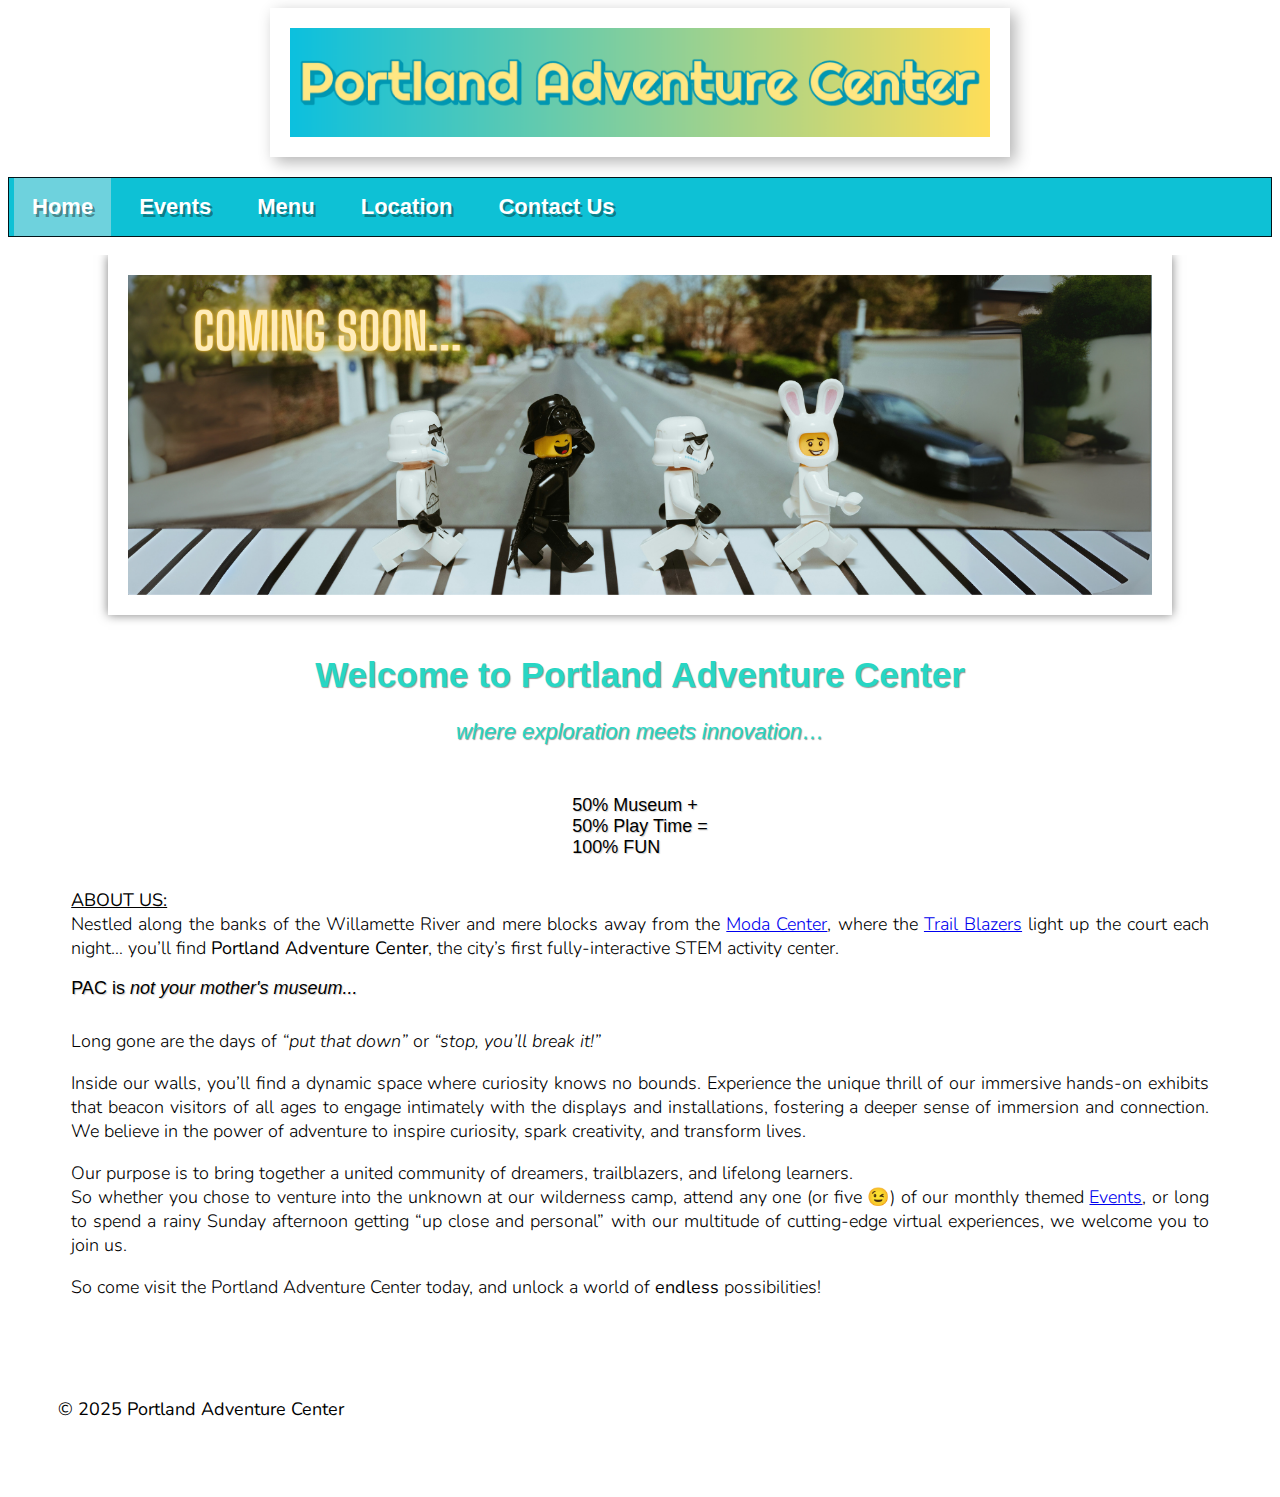
<file: index.html>
<!DOCTYPE html>
<html lang="en">
	<head>
		<meta charset="UTF-8" />
		<meta name="viewport" content="width=device-width, initial-scale=1.0" />
		<meta name="description" content="LEGO Themed Conventions and Events" />
		<meta name="author" content="Jen Planque" />
		<meta
			name="keywords"
			content="Portland events, Portland convention centers, LEGO, LEGO Conventions, LEGO Events"
		/>
		<link rel="preconnect" href="https://fonts.googleapis.com" />
		<link rel="preconnect" href="https://fonts.gstatic.com" crossorigin />
		<link
			href="https://fonts.googleapis.com/css2?family=Barrio&family=Nunito:ital,wght@0,200..1000;1,200..1000&display=swap"
			rel="stylesheet">
		
		<link rel="shortcut icon" href="images/LEGO_favicon.png" type="image/png" />
		<link rel="stylesheet" href="styles/styles.css" />
		<link rel="stylesheet" href="styles/home.css" />
		
		<title>Portland Adventure Center - Home Page</title>
	</head>

	<header>
		<section>
			<div class="logo">
				<img src="images/PAC Logo 2.png" 
				alt="Portland Adventure Center name logo">
			</div>
		</section>	
			<nav
				style="
					position: -webkit-sticky;
					position: sticky;
					top: 0;
					background-color: white;
					z-index: 1000;
				"
			>
				<ul>
					<li><a href="index.html" class="active">Home</a></li>
					<li><a href="events.html">Events</a></li>
					<li><a href="menu.html">Menu</a></li>
					<li><a href="location.html">Location</a></li>
					<li><a href="contact.html">Contact Us</a></li>
				</ul>
			</nav>
			<br />
		</header>

		<body>
		<main>
			<div class="hero-banner">
				<img
					src="images/Coming-Soon-Lego-Banner.png"
					alt="Coming Soon Banner with LEGO Minifigs"
				/>
			</div>

			<h1>Welcome to <strong>Portland Adventure Center</strong></h1>
			<div class="sub">where exploration meets innovation…</div><br>
	
			<section class="slogan">
					<p><strong>50% Museum +<br>50% Play Time =<br>100% FUN</strong></p></section>
					
					<p><strong><u>ABOUT US:</u></strong><br>
						Nestled along the banks of the Willamette River and mere blocks away 
						from the <a href="https://www.rosequarter.com/" target="_blank">Moda Center</a>, 
						where the <a href="https://www.nba.com/blazers/?srsltid=AfmBOop8qqFvglTdiAeW5GBGJvzv7kcz7Mru2mUAidnpYVQLbA0adg0O" 
						target="_blank">Trail Blazers</a> light up the court each night… you’ll 
						find <strong>Portland Adventure Center</strong>, the city’s first 
						fully-interactive STEM activity center.</p>
					
				<section class="slogan2">
					<p><strong>PAC</strong> is <em>not your mother's museum...</em></p>
					</section>
						
					<p>Long gone are the days of <em>“put that down”</em> or <em>“stop, 
							you’ll break it!”</em></p>
						
						<p>Inside our walls, you’ll find a dynamic space where curiosity knows 
							no bounds. Experience the unique thrill of our immersive hands-on 
							exhibits that beacon visitors of all ages to engage intimately with 
							the displays and installations, fostering a deeper sense of immersion 
							and connection. We believe in the power of adventure to inspire 
							curiosity, spark creativity, and transform lives.</p>
					
						<p>Our purpose is to bring together a united community of dreamers, 
						trailblazers, and lifelong learners.<br>So whether you chose to venture 
						into the unknown at our wilderness camp, attend any one (or five 😉) 
						of our monthly themed <a href="events.html">Events</a>, or long to 
						spend a rainy Sunday afternoon getting “up close and personal” with 
						our multitude of cutting-edge virtual experiences, we welcome you to join us.</p>

					<p>So come visit the Portland Adventure Center today, and unlock a 
						world of <strong>endless</strong> possibilities!</p>
			</section>

		</main>
</body>
<section>
<footer>
			<p>&copy; 2025 Portland Adventure Center</p>
		</footer>
</section>
</html>
</file>
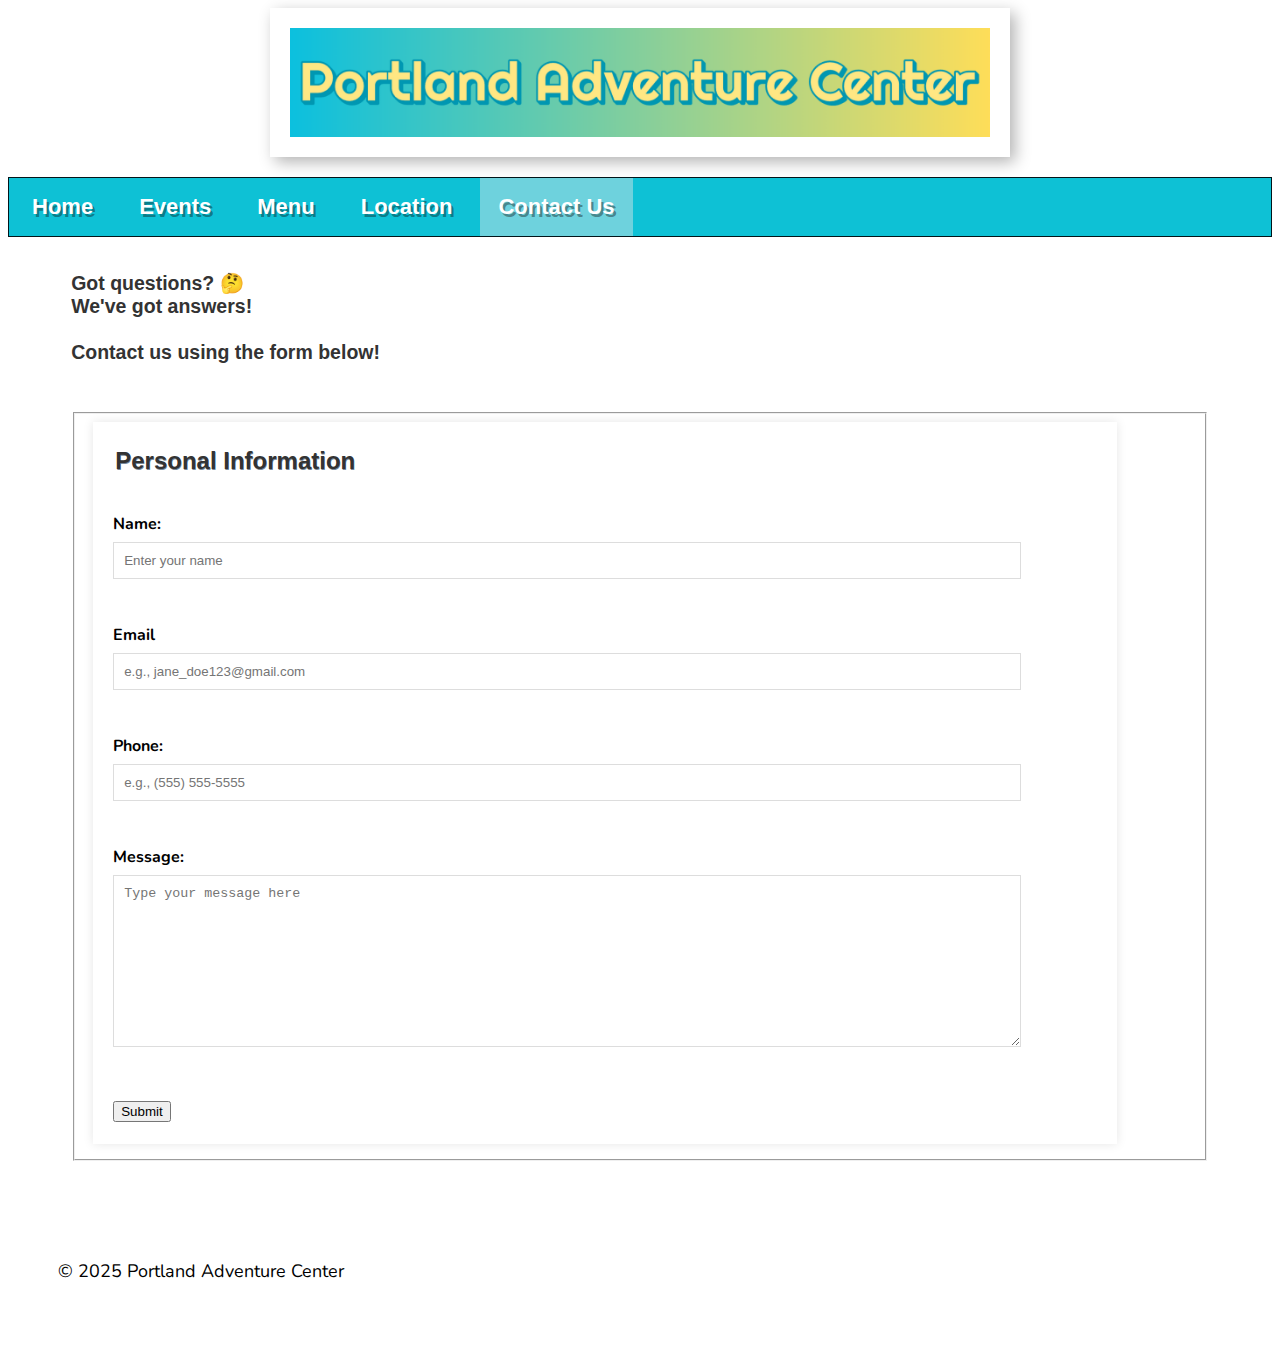
<file: contact.html>
<!DOCTYPE html>
<html lang="en">
	<head>
		<meta charset="UTF-8" />
		<meta name="viewport" content="width=device-width, initial-scale=1.0" />
		<meta name="description" content="LEGO Themed Conventions and Events" />
		<meta name="author" content="Jen Planque" />
		<meta
			name="keywords"
			content="Portland events, Portland convention centers, LEGO, LEGO Conventions, LEGO Events"
		/>
		<link rel="preconnect" href="https://fonts.googleapis.com" />
		<link rel="preconnect" href="https://fonts.gstatic.com" crossorigin />
		<link
			href="https://fonts.googleapis.com/css2?family=Barrio&family=Nunito:ital,wght@0,200..1000;1,200..1000&display=swap"
			rel="stylesheet"
		/>
		<link rel="shortcut icon" href="images/LEGO_favicon.png" type="image/png" />
		<link rel="stylesheet" href="styles/styles.css" />
		<link rel="stylesheet" href="styles/contact.css" />
		<title>Portland Adventure Center - Contact Us</title>
	</head>
	
	<header>
		<section>
			<div class="logo">
				<img src="images/PAC Logo 2.png" 
				alt="Portland Adventure Center name logo">
			</div>
		</section>	
			<nav
				style="
					position: -webkit-sticky;
					position: sticky;
					top: 0;
					background-color: white;
					z-index: 1000;
				"
			>
				<ul>
					<li><a href="index.html">Home</a></li>
					<li><a href="events.html">Events</a></li>
					<li><a href="menu.html">Menu</a></li>
					<li><a href="location.html">Location</a></li>
					<li><a href="contact.html" class="active">Contact Us</a></li>
				</ul>
			</nav>
			<br />
		</header>

		<body>
		<main>
			<section class="contact-us">
				<h2>
					Got questions? 🤔<br>We've got answers!<br><br>
					Contact us using the form below!
				</h2></section>
				<br>
				<fieldset>
					<section class="contact-box">
					<legend><h2>Personal Information</h2></legend>
					<form action="/submit" method="POST">
						<label for="name">Name:</label><br />
						<input
							type="text"
							id="name"
							name="name"
							required
							placeholder="Enter your name"
						/><br />
						<br />

						<label for="email">Email</label><br />
						<input
							type="email"
							id="email"
							name="email"
							required
							placeholder="e.g., jane_doe123@gmail.com"
						/><br />
						<br />

						<label for="phone">Phone:</label><br />
						<input
							type="tel"
							id="phone"
							name="phone"
							required
							placeholder="e.g., (555) 555-5555"
							pattern="\(\d{3}\) \d{3}-\d{4}"
							oninput="this.value = this.value.replace(/[^0-9]/g, '').replace(/(\d{3})(\d{3})(\d{4})/, '($1) $2-$3');"
						/>
						<br /><br />

						<label for="message">Message:</label><br />
						<textarea
							id="message"
							name="message"
							rows="10"
							placeholder="Type your message here"
						></textarea>
						<br /><br />

						<input type="submit" value="Submit" /><br />
					</form></section>
				</fieldset>
			</section>
		</main>

		<footer>
			<p>&copy; 2025 Portland Adventure Center</p>
		</footer>
	</body>
</html>
</file>
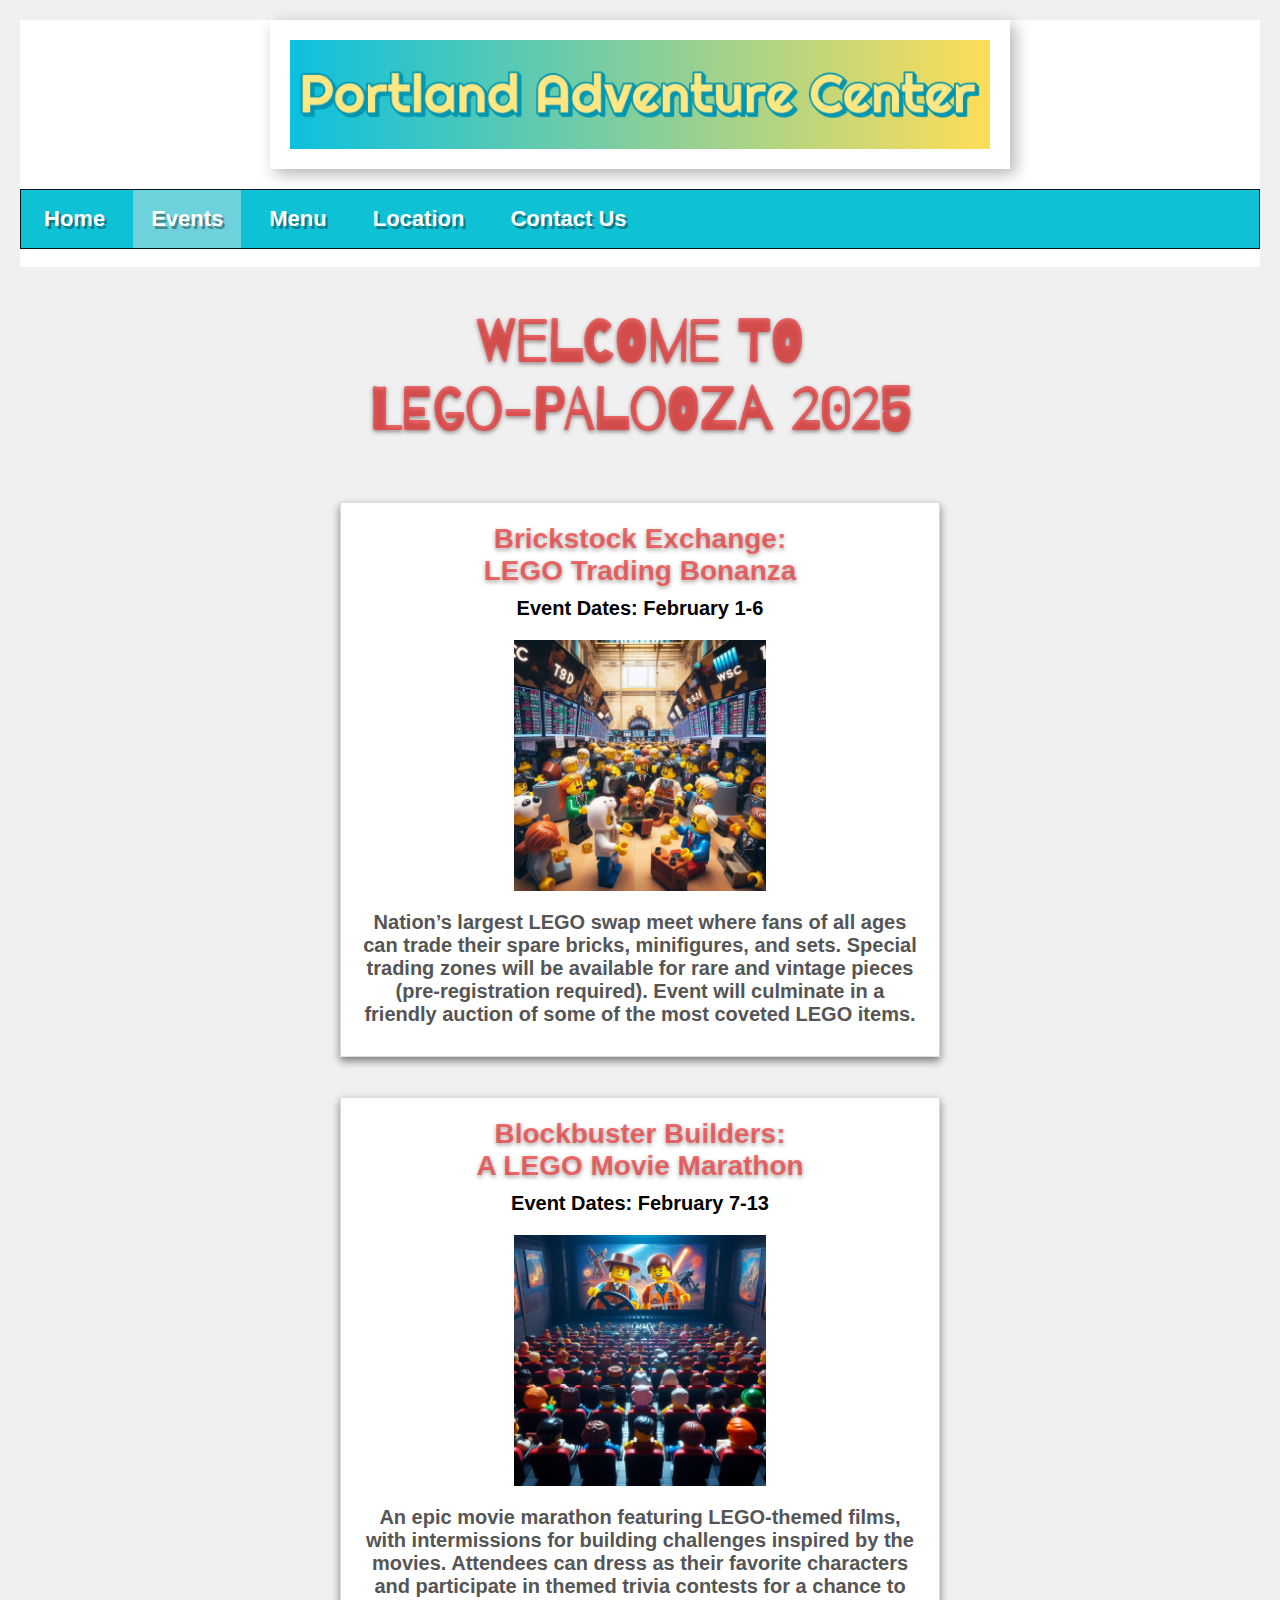
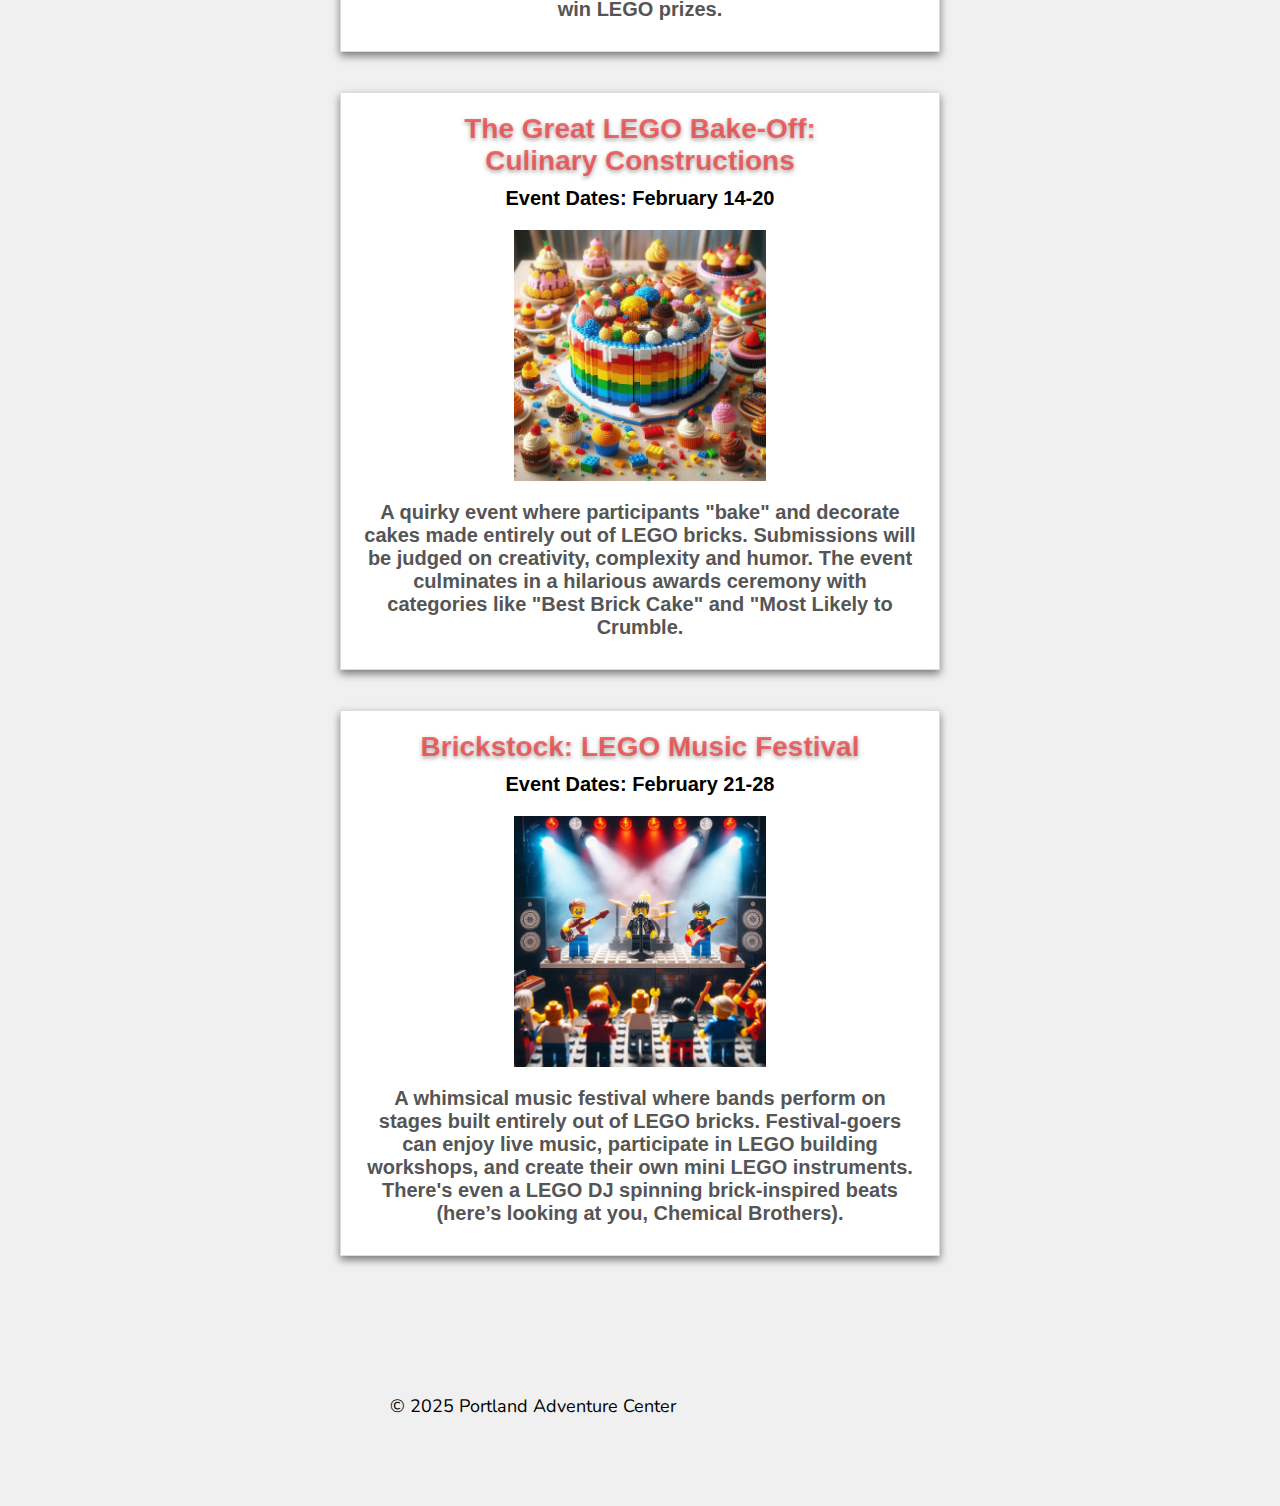
<file: events.html>
<!DOCTYPE html>
<html lang="en">
	<head>
		<meta charset="UTF-8" />
		<meta name="viewport" content="width=device-width, initial-scale=1.0" />
		<meta name="description" content="LEGO Themed Conventions and Events" />
		<meta name="author" content="Jen Planque" />
		<meta
			name="keywords"
			content="Portland events, Portland convention centers, LEGO, LEGO Conventions, LEGO Events"
		/>
		<link rel="preconnect" href="https://fonts.googleapis.com" />
		<link rel="preconnect" href="https://fonts.gstatic.com" crossorigin />
		<link
			href="https://fonts.googleapis.com/css2?family=Barrio&family=Nunito:ital,wght@0,200..1000;1,200..1000&display=swap"
			rel="stylesheet">
		
		<link rel="shortcut icon" href="images/LEGO_favicon.png" type="image/png" />
		<link rel="stylesheet" href="styles/styles.css" />
		<link rel="stylesheet" href="styles/events.css" />
		
		<title>Portland Adventure Center - Home Page</title>
	</head>

	<header>
		<section>
			<div class="logo">
				<img src="images/PAC Logo 2.png" 
				alt="Portland Adventure Center name logo">
			</div>
		</section>	
			<nav
				style="
					position: -webkit-sticky;
					position: sticky;
					top: 0;
					background-color: white;
					z-index: 1000;
				"
			>
				<ul>
					<li><a href="index.html">Home</a></li>
					<li><a href="events.html" class="active">Events</a></li>
					<li><a href="menu.html">Menu</a></li>
					<li><a href="location.html">Location</a></li>
					<li><a href="contact.html">Contact Us</a></li>
				</ul>
			</nav>
			<br />
		</header>

<body>
	<div class="lego-title">
		<h1>Welcome to<br>LEGO-Palooza 2025</h1></div><br>

	<div class="events-container">
        <div class="event">
            <h1>Brickstock Exchange:<br>LEGO Trading Bonanza</h1>
            <p>Event Dates: February 1-6</p>
            <div class="image-placeholder">
                <img src="images/minifigs-trading-floor.JPG" alt="lego minifigs on stock trading floor">
            </div>
						<p class="description">Nation’s largest LEGO swap meet where fans of all ages can trade their spare bricks, minifigures, and sets.  Special trading zones will be available for rare and vintage pieces (pre-registration required).  Event will culminate in a friendly auction of some of the most coveted LEGO items.</p>
        </div>

   

        <div class="events-container">
        <div class="event">
            <h1>Blockbuster Builders:<br>A LEGO Movie Marathon</h1>
            <p>Event Dates: February 7-13</p>
            <div class="image-placeholder">
                <img src="images/minifigs-movie.png" alt="lego minifigs sitting in a crowded movie theater watching a western movie">
            </div>
						<p class="description">An epic movie marathon featuring LEGO-themed films, with intermissions for building challenges inspired by the movies.  Attendees can dress as their favorite characters and participate in themed trivia contests for a chance to win LEGO prizes.</p>
        </div>

        <div class="events-container">
        <div class="event">
            <h1>The Great LEGO Bake-Off:<br>Culinary Constructions</h1>
            <p>Event Dates: February 14-20</p>
            <div class="image-placeholder">
                <img src="images/LEGO_cake_desserts.JPG" alt="colorful cake and desssert made out of legos">
            </div>
						<p class="description">A quirky event where participants "bake" and decorate cakes made entirely out of LEGO bricks. Submissions will be judged on creativity, complexity and humor. The event culminates in a hilarious awards ceremony with categories like "Best Brick Cake" and "Most Likely to Crumble.</p>
        </div>

        <div class="events-container">
        <div class="event">
            <h1>Brickstock: LEGO Music Festival</h1>
            <p>Event Dates: February 21-28</p>
            <div class="image-placeholder">
                <img src="images/minifigs-concert.png" alt="lego minifigs watching a rock concert with flashing lights">
            </div>
						<p class="description">A whimsical music festival where bands perform on stages built entirely out of LEGO bricks. Festival-goers can enjoy live music, participate in LEGO building workshops, and create their own mini LEGO instruments.  There's even a LEGO DJ spinning brick-inspired beats (here’s looking at you, Chemical Brothers).</p>
        </div>
</main>

		<section>

<footer>
			<p>&copy; 2025 Portland Adventure Center</p>
		</footer>
</section>
</html>
</file>
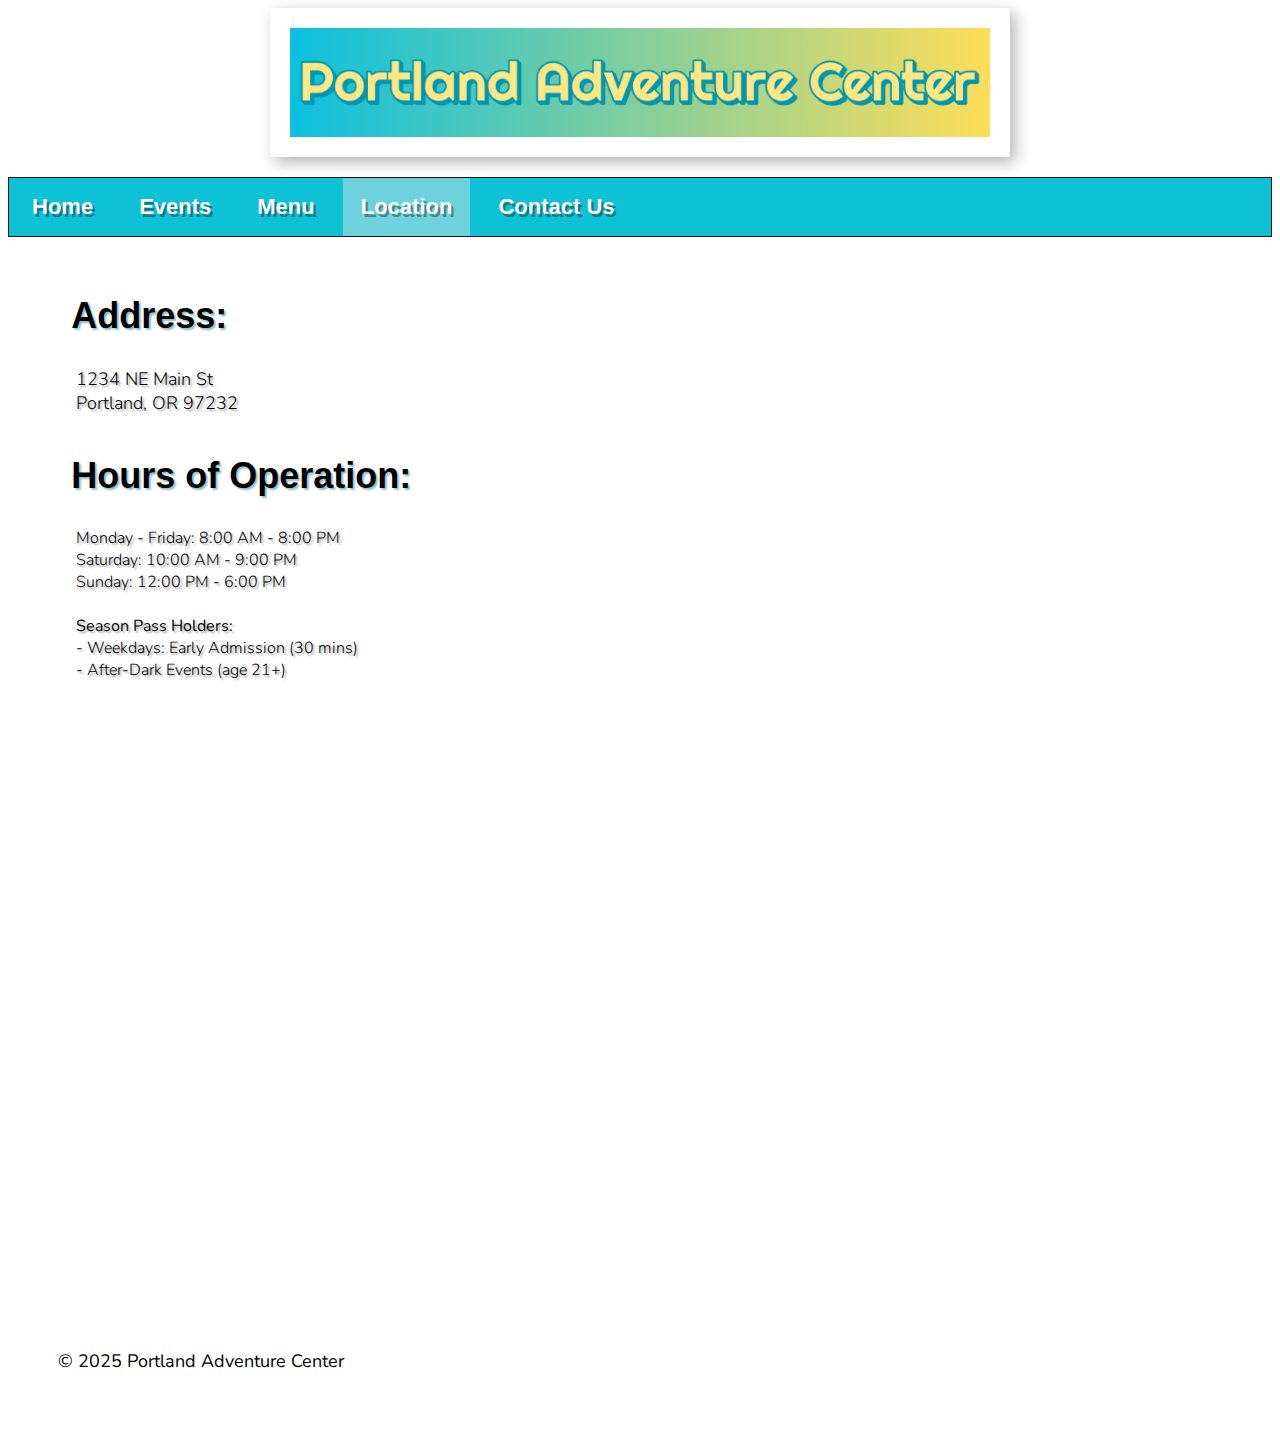
<file: location.html>
<!DOCTYPE html>
<html lang="en">
	<head>
		<meta charset="UTF-8" />
		<meta name="viewport" content="width=device-width, initial-scale=1.0" />
		<meta name="description" content="LEGO Themed Conventions and Events" />
		<meta name="author" content="Jen Planque" />
		<meta
			name="keywords"
			content="Portland events, Portland convention centers, LEGO, LEGO Conventions, LEGO Events"
		/>
		<link rel="preconnect" href="https://fonts.googleapis.com" />
		<link rel="preconnect" href="https://fonts.gstatic.com" crossorigin />
		<link
			href="https://fonts.googleapis.com/css2?family=Barrio&family=Nunito:ital,wght@0,200..1000;1,200..1000&display=swap"
			rel="stylesheet"
		/>

		<link rel="shortcut icon" href="images/LEGO_favicon.png" type="image/png" />
		<link rel="stylesheet" href="styles/styles.css" />
		<link rel="stylesheet" href="styles/location.css" />

		<title>Portland Adventure Center - Location</title>
	</head>

	<header>
		<section>
			<div class="logo">
				<img
					src="images/PAC Logo 2.png"
					alt="Portland Adventure Center name logo"
				/>
			</div>
		</section>
		<nav
			style="
				position: -webkit-sticky;
				position: sticky;
				top: 0;
				background-color: white;
				z-index: 1000;
			"
		>
			<ul>
				<li><a href="index.html">Home</a></li>
				<li><a href="events.html">Events</a></li>
				<li><a href="menu.html">Menu</a></li>
				<li><a href="location.html" class="active">Location</a></li>
				<li><a href="contact.html">Contact Us</a></li>
			</ul>
		</nav>
		<br />
	</header>

	<body>
		<main>
			<section class="loc-header">
				<h2>Address:</h2>
			</section>
			<section class="loc-address">
				<p>
					1234 NE Main St<br />
					Portland, OR 97232
				</p>
			</section>

			<section class="loc-header">
				<h2>Hours of Operation:</h2>
			</section>
			<section class="loc-hours">
				<ul>
					<li>Monday - Friday: 8:00 AM - 8:00 PM</li>
					<li>Saturday: 10:00 AM - 9:00 PM</li>
					<li>Sunday: 12:00 PM - 6:00 PM</li>
					<br />
					<li>
						<strong>Season Pass Holders: </strong><br />
						- Weekdays: Early Admission (30 mins)<br />
						- After-Dark Events (age 21+)
					</li>
				</ul>
			</section>
			<br />

			<div style="text-align: center">
				<iframe
					src="https://www.google.com/maps/embed?pb=!1m14!1m12!1m3!1d6070.557319825949!2d-122.66577783932016!3d45.528661024070985!2m3!1f0!2f0!3f0!3m2!1i1024!2i768!4f13.1!5e1!3m2!1sen!2sus!4v1738368011763!5m2!1sen!2sus"
					width="90%"
					max-width="900px"
					height="450"
					style="border: 0"
					allowfullscreen=""
					loading="lazy"
					referrerpolicy="no-referrer-when-downgrade"
					padding="20px"
				></iframe>
			</div>
			<br /><br />
		</main>

		<footer>
			<p>&copy; 2025 Portland Adventure Center</p>
		</footer>
	</body>
</html>
</file>
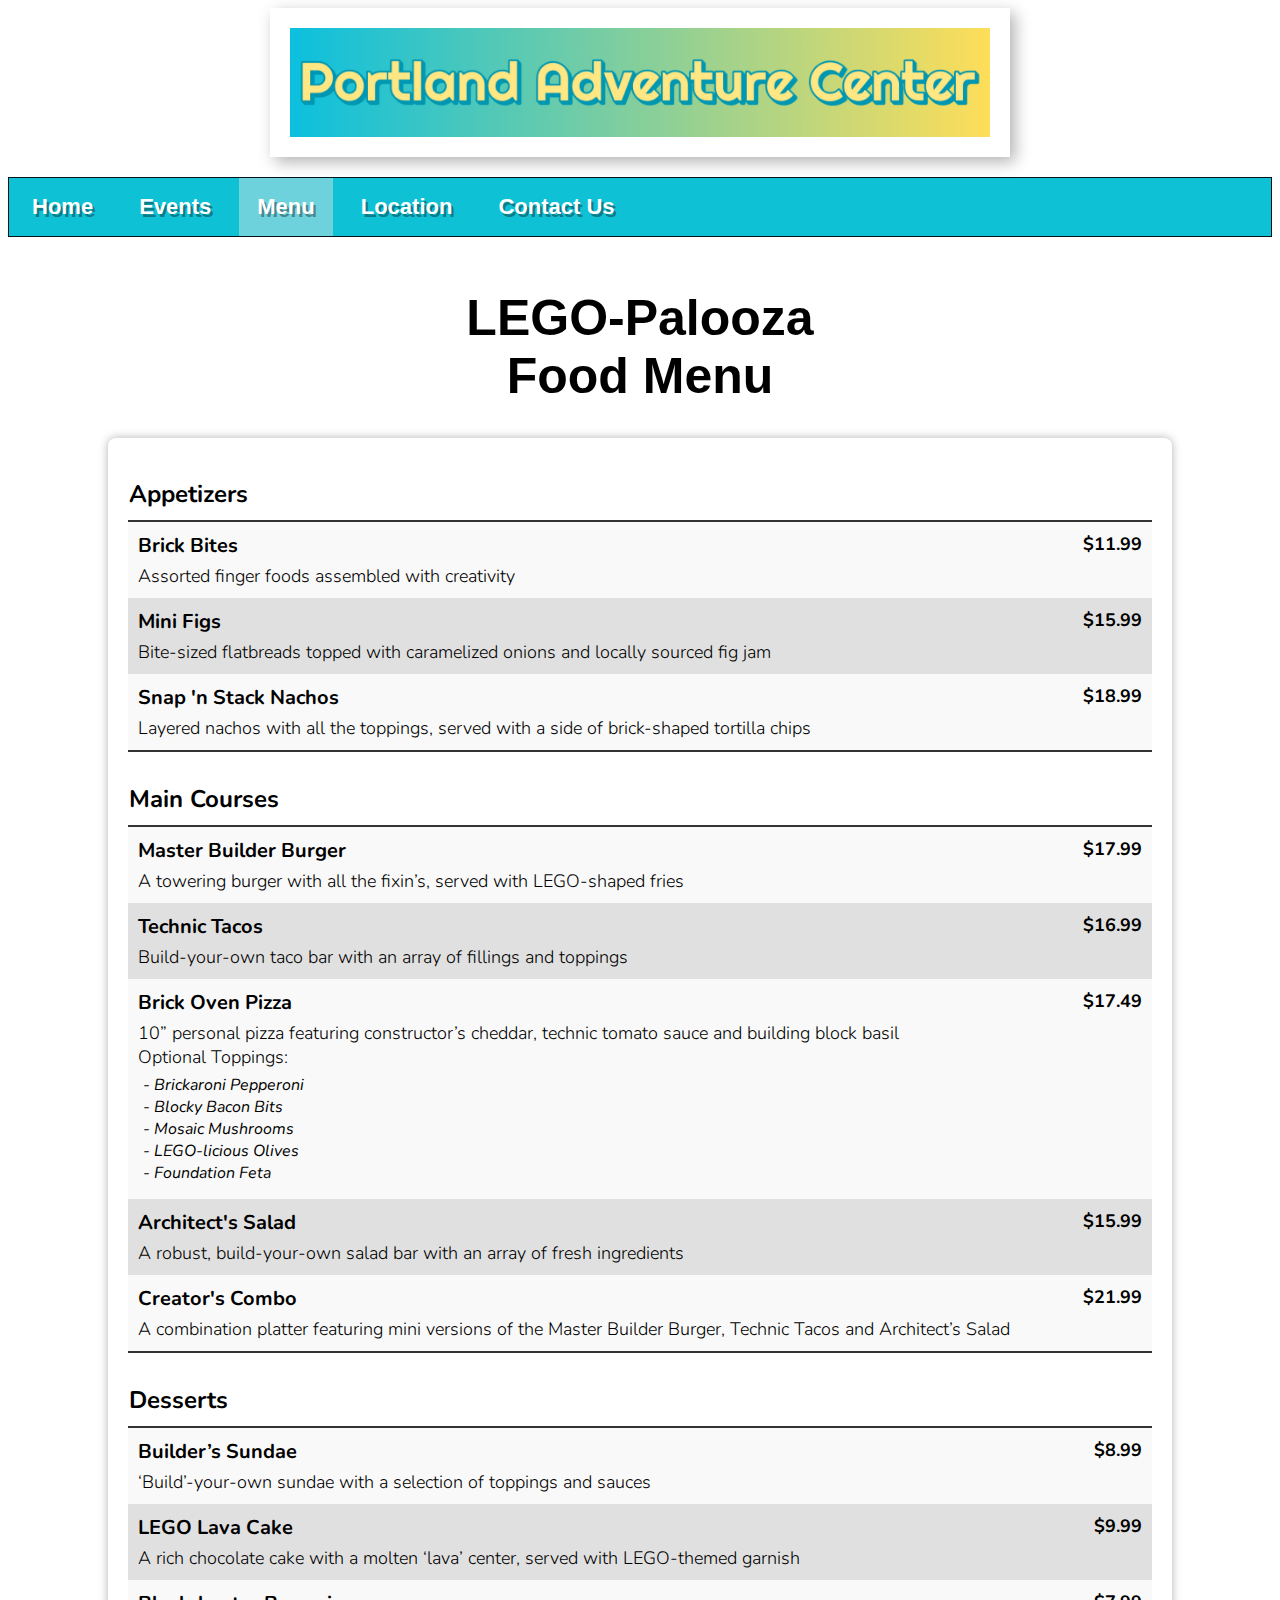
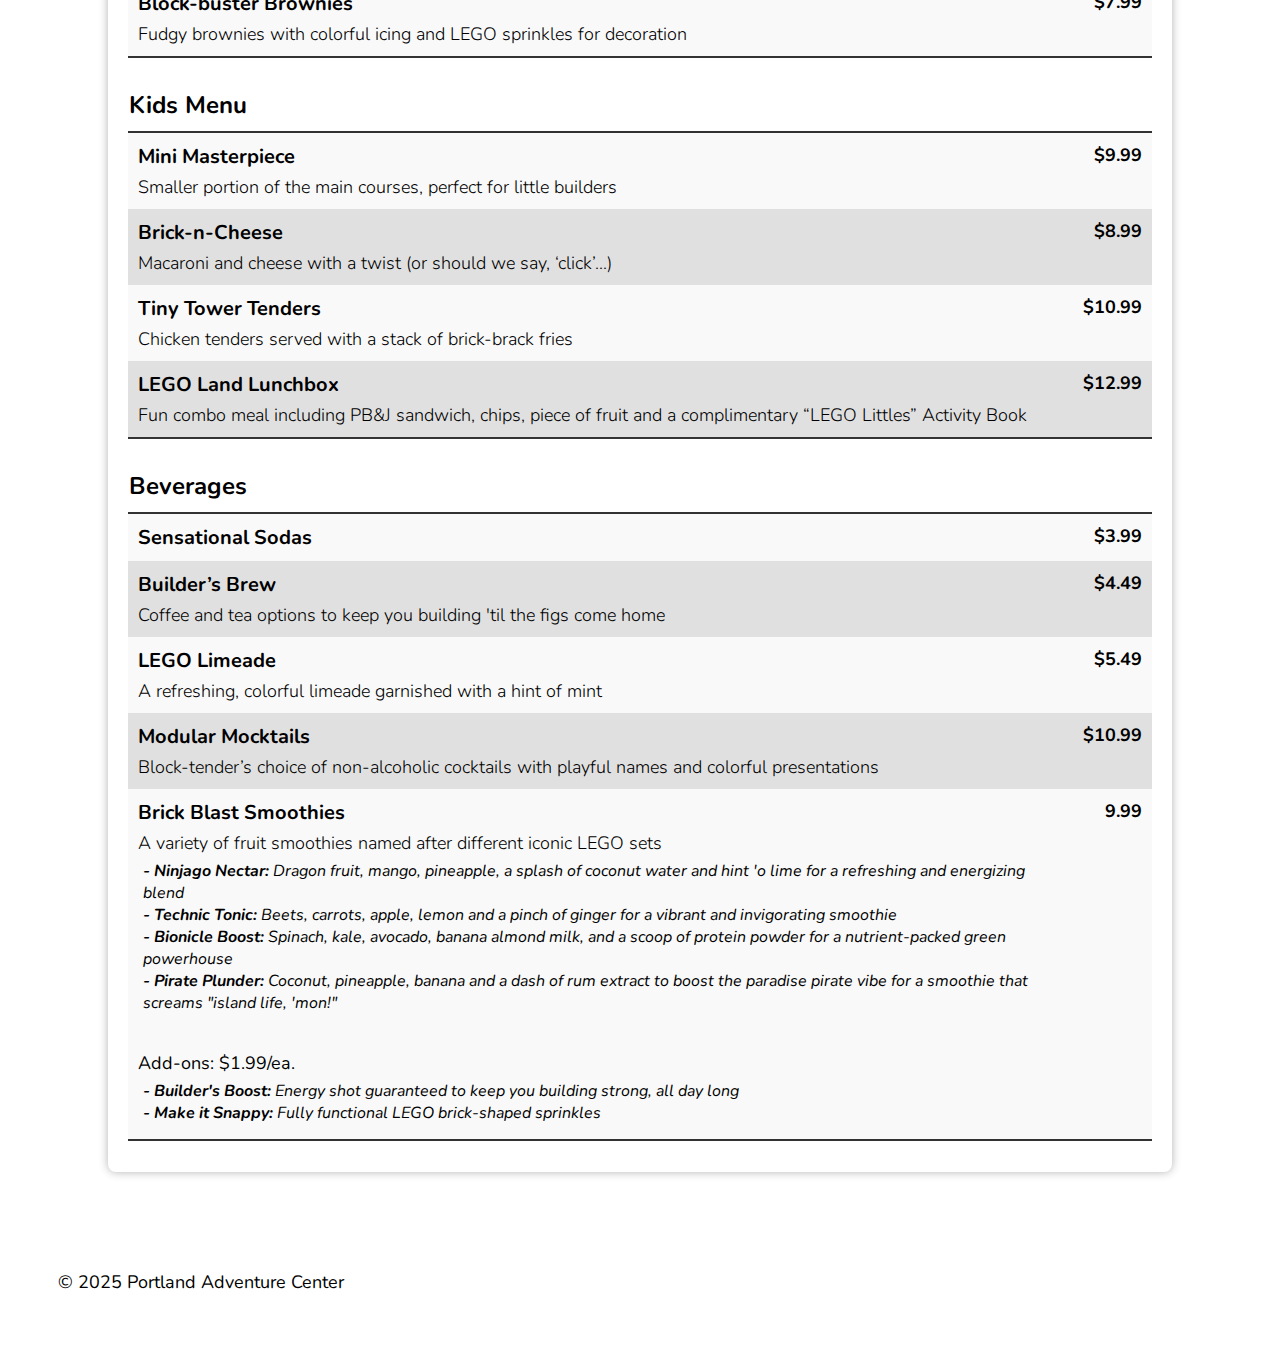
<file: menu.html>
<!DOCTYPE html>
<html lang="en">
	<head>
		<meta charset="UTF-8" />
		<meta name="viewport" content="width=device-width, initial-scale=1.0" />
		<meta name="description" content="LEGO Themed Conventions and Events" />
		<meta name="author" content="Jen Planque" />
		<meta
			name="keywords"
			content="Portland events, Portland convention centers, LEGO, LEGO Conventions, LEGO Events"
		/>
		
		<link rel="preconnect" href="https://fonts.googleapis.com">
		<link rel="preconnect" href="https://fonts.gstatic.com" crossorigin>
		<link href="https://fonts.googleapis.com/css2?family=Barrio&family=Nunito:ital,wght@0,200..1000;1,200..1000&display=swap" 
		rel="stylesheet">		
		
		<link rel="shortcut icon" href="images/LEGO_favicon.png" type="image/png" />
		<link rel="stylesheet" href="styles/styles.css" />
		<link rel="stylesheet" href="styles/menu.css" />

		<title>Portland Adventure Center - Food Menu</title>
	</head>
	
	<header>
		<section>
			<div class="logo">
				<img src="images/PAC Logo 2.png" 
				alt="Portland Adventure Center name logo">
			</div>
		</section>	
		<nav
				style="
					position: -webkit-sticky;
					position: sticky;
					top: 0;
					background-color: white;
					z-index: 1000;
				"
			>
				<ul>
					<li><a href="index.html">Home</a></li>
					<li><a href="events.html">Events</a></li>
					<li><a href="menu.html" class="active">Menu</a></li>
					<li><a href="location.html">Location</a></li>
					<li><a href="contact.html">Contact Us</a></li>
				</ul>
			</nav>
			<br />
		</header>

	<body>
		<main>
			<div class="menu">
			<h1>LEGO-Palooza<br>Food Menu</h1>
			<section class="menu-box">
				<table>
					<thead>
						<tr>
							<th colspan="2" class="category-header">Appetizers</th>
						</tr>
					</thead>
					<tbody>
						<tr class="dish-row">
							<td>
								<div class="dish-name">Brick Bites</div>
								<div class="dish-description">
									Assorted finger foods assembled with creativity
								</div>
							</td>
							<td class="price">$11.99</td>
						</tr>
						<tr class="dish-row">
							<td>
								<div class="dish-name">Mini Figs</div>
								<div class="dish-description">
									Bite-sized flatbreads topped with caramelized onions and
									locally sourced fig jam
								</div>
							</td>
							<td class="price">$15.99</td>
						</tr>
						<tr class="dish-row">
							<td>
								<div class="dish-name">Snap 'n Stack Nachos</div>
								<div class="dish-description">
									Layered nachos with all the toppings, served with a side of
									brick-shaped tortilla chips
								</div>
							</td>
							<td class="price">$18.99</td>
						</tr>
					</tbody>
					<tfoot>
						<tr>
							<th colspan="2"></th>
						</tr>
					</tfoot>
				</table>

				<table>
					<thead>
						<tr>
							<th colspan="2" class="category-header">Main Courses</th>
						</tr>
					</thead>
					<tbody>
						<tr class="dish-row">
							<td>
								<div class="dish-name">Master Builder Burger</div>
								<div class="dish-description">
									A towering burger with all the fixin’s, served with
									LEGO-shaped fries
								</div>
							</td>
							<td class="price">$17.99</td>
						</tr>
						<tr class="dish-row">
							<td>
								<div class="dish-name">Technic Tacos</div>
								<div class="dish-description">
									Build-your-own taco bar with an array of fillings and toppings
								</div>
							</td>
							<td class="price">$16.99</td>
						</tr>
						<tr class="dish-row">
							<td>
								<div class="dish-name">Brick Oven Pizza</div>
								<div class="dish-description">
									10” personal pizza featuring constructor’s cheddar, technic
									tomato sauce and building block basil<br>
									Optional Toppings:</div>
									<ul class="sub-description">
										<li>- Brickaroni Pepperoni</li>
										<li>- Blocky Bacon Bits</li>
										<li>- Mosaic Mushrooms</li>
										<li>- LEGO-licious Olives</li>
										<li>- Foundation Feta</li>
									</ul>
								</div>
							</td>
							<td class="price">$17.49</td>
						</tr>
						<tr class="dish-row">
							<td>
								<div class="dish-name">Architect's Salad</div>
								<div class="dish-description">
									A robust, build-your-own salad bar with an array of fresh ingredients
								</div>
							</td>
							<td class="price">$15.99</td>
						</tr>
						<tr class="dish-row">
							<td>
								<div class="dish-name">Creator's Combo</div>
								<div class="dish-description">
									A combination platter featuring mini versions of the Master Builder 
									Burger, Technic Tacos and Architect’s Salad								
								</div>
							</td>
							<td class="price">$21.99</td>
						</tr>
					</tbody>
					<tfoot>
						<tr>
							<th colspan="2"></th>
						</tr>
					</tfoot>
				</table>

				<table>
					<thead>
						<tr>
							<th colspan="2" class="category-header">Desserts</th>
						</tr>
					</thead>
					<tbody>
						<tr class="dish-row">
							<td>
								<div class="dish-name">Builder’s Sundae</div>
								<div class="dish-description">
									‘Build’-your-own sundae with a selection of toppings and sauces
								</div>
							</td>
							<td class="price">$8.99</td>
						</tr>
						<tr class="dish-row">
							<td>
								<div class="dish-name">LEGO Lava Cake</div>
								<div class="dish-description">
									A rich chocolate cake with a molten ‘lava’ center, served with LEGO-themed garnish
								</div>
							</td>
							<td class="price">$9.99</td>
						</tr>
						<tr class="dish-row">
							<td>
								<div class="dish-name">Block-buster Brownies</div>
								<div class="dish-description">
									Fudgy brownies with colorful icing and LEGO sprinkles for decoration
								</div>
							</td>
							<td class="price">$7.99</td>
						</tr>
					</tbody>
					<tfoot>
						<tr>
							<th colspan="2"></th>
						</tr>
					</tfoot>
				</table>

				<table>
					<thead>
						<tr>
							<th colspan="2" class="category-header">Kids Menu</th>
						</tr>
					</thead>
					<tbody>
						<tr class="dish-row">
							<td>
								<div class="dish-name">Mini Masterpiece</div>
								<div class="dish-description">
									Smaller portion of the main courses, perfect for little builders
								</div>
							</td>
							<td class="price">$9.99</td>
						</tr>
						<tr class="dish-row">
							<td>
								<div class="dish-name">Brick-n-Cheese</div>
								<div class="dish-description">
									Macaroni and cheese with a twist (or should we say, ‘click’...)
								</div>
							</td>
							<td class="price">$8.99</td>
						</tr>
						<tr class="dish-row">
							<td>
								<div class="dish-name">Tiny Tower Tenders</div>
								<div class="dish-description">
									Chicken tenders served with a stack of brick-brack fries
								</div>
							</td>
							<td class="price">$10.99</td>
						</tr>
						<tr class="dish-row">
							<td>
								<div class="dish-name">LEGO Land Lunchbox</div>
								<div class="dish-description">
									Fun combo meal including PB&J sandwich, chips, piece of fruit and a complimentary “LEGO Littles” Activity Book
								</div>
							</td>
							<td class="price">$12.99</td>
						</tr>
					</tbody>
					<tfoot>
						<tr>
							<th colspan="2"></th>
						</tr>
					</tfoot>
				</table>

				<table>
					<thead>
						<tr>
							<th colspan="2" class="category-header">Beverages</th>
						</tr>
					</thead>
					<tbody>
						<tr class="dish-row">
							<td>
								<div class="dish-name">Sensational Sodas</div>
							</td>
							<td class="price">$3.99</td>
						</tr>
						<tr class="dish-row">
							<td>
								<div class="dish-name">Builder’s Brew</div>
								<div class="dish-description">
									Coffee and tea options to keep you building 'til the figs come home
								</div>
							</td>
							<td class="price">$4.49</td>
						</tr>
						<tr class="dish-row">
							<td>
								<div class="dish-name">LEGO Limeade</div>
								<div class="dish-description">
									A refreshing, colorful limeade garnished with a hint of mint
								</div>
							</td>
							<td class="price">$5.49</td>
						</tr>
						<tr class="dish-row">
							<td>
								<div class="dish-name">Modular Mocktails</div>
								<div class="dish-description">
									Block-tender’s choice of non-alcoholic cocktails with playful names and colorful presentations
								</div>
							</td>
							<td class="price">$10.99</td>
						</tr>
						<tr class="dish-row">
							<td>
								<div class="dish-name">Brick Blast Smoothies</div>
								<div class="dish-description">
									A variety of fruit smoothies named after different iconic LEGO sets
								</div>
								<ul class="sub-description">
									<li><strong>- Ninjago Nectar:</strong> Dragon fruit, mango, pineapple, a splash of coconut water and hint 'o lime for a refreshing and energizing blend</li>
									<li><strong>- Technic Tonic:</strong> Beets, carrots, apple, lemon and a pinch of ginger for a vibrant and invigorating smoothie</li>
									<li><strong>- Bionicle Boost:</strong> Spinach, kale, avocado, banana almond milk, and a scoop of protein powder for a nutrient-packed green powerhouse</li>
									<li><strong>- Pirate Plunder:</strong> Coconut, pineapple, banana and a dash of rum extract to boost the paradise pirate vibe for a smoothie that screams "island life, 'mon!"</li><br>
								</ul>
																<div class="dish-description">
									<strong>Add-ons: $1.99/ea.</strong>
								</div>
								<ul class="sub-description">
									<li><strong>- Builder's Boost:</strong> Energy shot guaranteed to keep you building strong, all day long</li>
									<li><strong>- Make it Snappy:</strong> Fully functional LEGO brick-shaped sprinkles</li>
							</td>
							<td class="price">9.99</td>
						</tr>
					</tbody>
					<tfoot>
						<tr>
							<th colspan="2"></th>
						</tr>
					</tfoot>
				</table>

			</section>
		</main>
		<footer>
			<p>&copy; 2025 Portland Adventure Center</p>
		</footer>
	</body>
</html>
</file>
<file: styles/styles.css>
header {
	position: sticky;
	top: 0;
	width: 100%;
	z-index: 1000;
	transition: all 0.3s ease;
	background-color: white;
}

header.shrink {
	height: 100px; /* Adjust the height as needed */
	font-size: 1cqb; /* Adjust the font size as needed */
}

.logo img {
	display: flex;
	position: fixed;
	margin-left: auto;
	margin-right: auto;
	margin-bottom: 20px;
	width: 90%;
	width: 700px;
	padding-bottom: 100px;
	padding: 20px;
	text-align: center;
	position: sticky;
	z-index: 1000;
	box-shadow: 5px 5px 15px rgba(0, 0, 0, 0.3);
}

nav {
	font-family: Tahoma, sans-serif;
	text-decoration: none;
	text-shadow: 3px 3px 3px rgba(1, 5, 6, 0.7);
	background-color: rgb(14, 193, 213);
	position: sticky;
	display: block;
	z-index: 1000;
	margin-top: 15px; /* Add a small amount of white space between header and nav */
}

nav ul {
	list-style-type: none;
	text-decoration: none;
	/* font-size: 20px; */
	margin: 0;
	padding: 0%;
	overflow: hidden;
	background-color: rgb(14, 193, 213);
	border: 1px solid rgb(2, 21, 26);
		/* justify-content: space-evenly; */

}

nav li {
	/* font-size: 20px; */
	float: left;
	margin-inline: 5px;
		/* justify-content: space-evenly; */


}

nav li a {
	font-family: 'Trebuchet MS', sans-serif;
	display: block;
	color: white;
	text-shadow: rgba(11, 10, 10, 0.4) 2.5px 2.5px;
	text-align: left;
	font-weight: bolder;
	font-size: 22px;
	font-stretch: ultra-expanded;
	padding: 16px 18px;
	text-decoration: none;
	/* justify-content: space-evenly; */
}

nav li a:hover {
	background-color: rgb(110, 210, 221);
}

.active {
	background-color: rgb(110, 210, 221);
}

body {
	/* background-color: white; */
	z-index: -1;
}

main {
	font-family: 'Nunito', serif;
	font-optical-sizing: auto;
	font-weight: 300;
	font-style: normal;
	font-size: 24px;
	max-width: 80em;
	width: 90%;
	margin: auto;
}



p {
	text-align: justify;
	/* padding: 5px; */
	font-size: 18px;
}

footer {
	font-family: 'Nunito', serif;
	font-size: 6px;
	position: relative;
	text-align: left;
	/* top: 20; */
	left: 0;
	bottom: 0;
	padding: 50px;
	width: 90%;
	margin-top: 30px;
}
</file>
<file: styles/home.css>
.hero-banner img {
	display: block;
	position: relative;
	width: 90%;
	margin-left: auto;
	margin-right: auto;
	justify-content: center;
	padding: 20px;
	z-index: -1;
	max-width: 100%;
	height: auto;
	box-shadow: 0 0 10px rgba(0, 0, 0, 0.5); 
}

.intro {
	text-align: center;
	width: 90%;
	/* border: 8px solid rgb(14, 193, 213); */
	padding: 20px;
	margin: auto;
	margin-top: 20px;
	align-items: center;
	/* border-radius: 10px; */
}

.welcome {
  text-align: center;
  font-family: 'Trebuchet MS', sans-serif;
  font-size: 30px;
  margin-top: 20px;
}

main h1 {
	text-align: center;
	font-family: 'Trebuchet MS', sans-serif;
	font-size: 35px;
	margin-top: 40px;
	color: rgb(40, 214, 196);
	text-shadow: 1px 1px 1px rgba(0, 0, 0, 0.4);
}

main .sub {
	text-align: center;
	font-family: 'Trebuchet MS', sans-serif;
	font-style: italic;
  font-size: 22px;
	margin-top: 0;
	color: rgb(40, 214, 196);
	text-shadow: 1px 1px 1px rgba(0, 0, 0, 0.4);
}

main .slogan {
font-family: 'Trebuchet MS', sans-serif;
font-size: 28px;
justify-items: center;
text-shadow: 1px 1px 1px rgba(0, 0, 0, 0.2);
margin-bottom: 30px;
}

main .slogan2 {
font-family: 'Trebuchet MS', sans-serif;
font-size: 28px;
justify-items: left;
text-shadow: 1px 1px 1px rgba(0, 0, 0, 0.2);
margin-bottom: 30px;
}
</file>
<file: styles/contact.css>
/* stylesheet for Contact Us page to help better organize code */

.contact-us {
	font-family: "trebuchet ms", sans-serif;
	text-align: left;
	color: #333;
	width: 90%;
	margin-top: 10px;
	font-size: small;
	/* font-size: 20px; */
}

.contact-box {
	width: 90%;
	max-width: 1000px;
	padding: 20px;
	/* margin: auto; */
	background-color: #fff;
	box-shadow: 0 0 10px rgba(0, 0, 0, 0.1);
}

.contact-box h2 {
	font-family: "trebuchet ms", sans-serif;
	text-align: left;
	color: #333;
	font-size: 24px;
	/* font-weight: bold; */
	margin-bottom: 30px;
	margin-top: 5px;
}

.contact-box p {
	font-size: medium;
	font-weight: bold;
	color: black;
}

.contact-box legend {
	font-size: medium;
	font-weight: bold;
	color: black;
	margin-bottom: 20px;
	text-shadow: 0.5px 0.5px 0.5px lightslategray;
}

.contact-box label {
	font-size: medium;
	font-weight: bold;
	color: black;
	margin-bottom: 10px;
	/* text-shadow: .5px .5px .5px lightslategray; */
}

.contact-box input[type='text'],
.contact-box input[type='email'],
.contact-box input[type='tel'],
.contact-box textarea {
	width: 90%;
	padding: 10px;
	margin-bottom: 5px;
	margin-top: 5px;
	border: 1px solid #ddd;
}
</file>
<file: styles/events.css>
body {
    font-family: Arial, sans-serif;
    background-color: #f0f0f0;
    margin: 0;
    padding: 20px;
    display: flex;
    justify-content: center;
    align-items: center;
    min-height: 100vh;
    flex-direction: column;
}

.lego-title {
    font-family: "Barrio", sans-serif;
    text-align: center;
    font-size: 30px;
    color: rgba(238, 49, 49, 0.692);
        text-shadow: 0 2px 4px rgba(142, 124, 124, 0.9);

}

.events-container {
    display: flex;
    flex-direction: column;
    gap: 20px;
    max-width: 600px;
    width: 100%;
}

.event {
    background-color: #ffffff;
    padding: 20px;
    /* border-radius: 8px; */
    box-shadow: 0 4px 8px rgba(15, 3, 3, .5);
    text-align: center;
    border: 1px solid #ddd;
    margin-bottom: 20px;
}

.event h1 {
    color: rgba(238, 49, 49, 0.692);
    text-shadow: 0 2px 4px rgba(88, 65, 65, 0.5);
    font-size: 28px;
    font-weight: bold;
    margin-bottom: 10px;
    margin-top: 0px;
}


.event p {
    font-size: 20px;
    font-weight: bold;
    margin: 10px 0;
    text-align: center;
    padding: 0px;
}

.image-placeholder {
    width: 100%;
    height: auto;
    /* background-color: #ddd; */
    border-radius: 4px;
    margin-bottom: 10px;
    overflow: hidden;
    display: flex;
    justify-content: center; /* Center the image horizontally */
}

.image-placeholder img {
    width: 45%; /* Adjust the width to make the image smaller */
    height: auto;
    border-radius: 4px;
		padding: 10px;
		/* box-shadow: 2 2 2 rgba(15, 3, 3, .5); */
}

.description {
	font-size: 18px;
  color: #555;
	width: 100%;
	text-align: justify;
}
</file>
<file: styles/location.css>
.loc-header {
	font-family: "trebuchet ms", sans-serif;
	font-size: 24px;
	text-shadow: 2px 2px 2px rgba(27, 128, 139, 0.5);
	margin-top: 40px;
}

.loc-address {
	margin: 0;
	padding: 0%;
	margin-top: 10px;
	margin-left: 5px;
	margin-bottom: 25px;
	font-size: 20px;
	text-shadow: 2px 2px 2px rgba(85, 86, 86, 0.5);
	margin-top: 20px;
}

.loc-hours ul {
	list-style-type: none;
	margin-left: 5px;
	padding: 0%;
	overflow: hidden;
	font-size: medium;
	text-shadow: 2px 2px 2px rgba(85, 86, 86, 0.5);
	margin-top: 20px;
}
</file>
<file: styles/menu.css>
/* stylesheet for Menu page to help better organize code */

.menu-box {
	width: 90%;
	max-width: 1200px;
	padding: 20px;
	/* margin: 30px; */
	background-color: #fff;
	box-shadow: 0 0 10px rgba(1, 1, 1, 0.3);
	border-radius: 8px;
	margin: auto;
}

.menu h1 {
	font-family: "Trebuchet MS", sans-serif;
	text-align: center;
	font-size: 50px;
}

table {
	width: 100%;
	border-collapse: collapse;
	margin: auto;
}

thead th {
	text-align: left;
	font-size: 24px;
	border-bottom: 2px solid #333;
	padding-top: 20px;
	padding-bottom: 10px;
}

tfoot th {
	border-top: 2px solid #333;
	padding-top: 10px;
}

.dish-row td {
	padding: 10px;
	vertical-align: top;
}

.dish-name {
	font-weight: bold;
	font-size: 20px;
}

.dish-description {
	font-size: 18px;
	margin-top: 5px;
	font-weight: 300;
}

.price {
	text-align: right;
	font-weight: bold;
	font-size: 18px;
}

.sub-description {
	list-style-type: none;
	font-weight: 500;
	padding-left: 5px;
	margin-top: 5px;
	margin-bottom: 5px;
}

.sub-description li {
	font-style: italic;
	font-size: 16px;
	font-weight: 400;
}

tbody tr:nth-child(odd) {
	background-color: #f9f9f9;
}

tbody tr:nth-child(even) {
	background-color: #e0e0e0;
}
</file>
